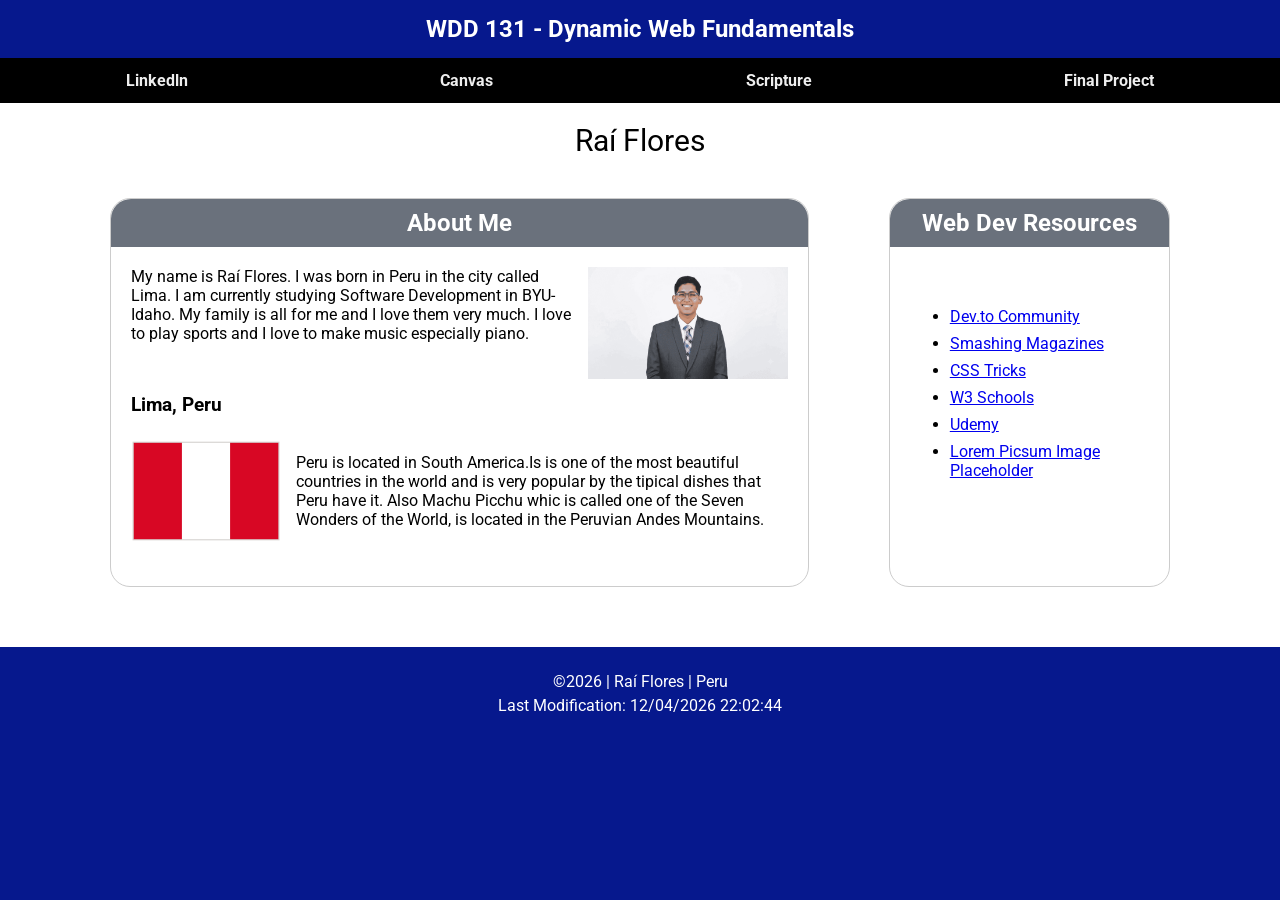
<file: index.html>
<!DOCTYPE html>
<html lang="en">
<head>
    <meta charset="UTF-8">
    <meta name="viewport" content="width=device-width, initial-scale=1.0">
    <title>WDD 131 - Dynamic Web Fundamentals - Raí Flores</title>
    <meta name="description" content="WDD 131 - Dynamic Web Fundamentals - Raí Martín Flores Marcenaro - Home page landing for web development resources and student profile.">
    <meta name="author" content="Raí Flores">
    <link rel="preconnect" href="https://fonts.googleapis.com">
    <link rel="preconnect" href="https://fonts.gstatic.com" crossorigin>
    <link href="https://fonts.googleapis.com/css2?family=Roboto:wght@400;700&display=swap" rel="stylesheet">
    <link rel="stylesheet" href="styles/base.css">
    <script src="scripts/getdates.js" defer></script>
</head>
<body>
    <header>

        <span id="course-title">WDD 131 - Dynamic Web Fundamentals</span>

        <nav>
	        <ul class="navigation">
		        <li><a href="https://www.linkedin.com/in/rai-flores-marcenaro-a914a3409/" title="Linkedln">Linkedln</a></li>
		        <li><a href="https://byupw.instructure.com/" title="Canvas">Canvas</a></li>
		        <li><a href="https://www.churchofjesuschrist.org/study/scriptures/bofm/2-ne/4?lang=eng&id=p34#p34" title="Scripture">Scripture</a></li>
		        <li><a href="#" title="Final Project">Final Project</a></li>
	        </ul>
        </nav>

    </header>
    
    <main>
        <h1>Raí Flores</h1>

        <section class="card">
            
            <h2>About Me</h2>
            <div class="bioDiv">
                <p class="p1">My name is Raí Flores. I was born in Peru in the city called Lima. I am currently studying Software Development in BYU-Idaho. My family is all for me and I love them very much. I love to play sports and I love to make music especially piano.</p>
                <img src="images/profilepicture.png" alt="Raí Flores" >
            </div>
            

            <h3>Lima, Peru</h3>
            <div class="locationDiv">
                <img src="images/bandera.png" alt="Lima, Peru">
                <p>Peru is located in South America.Is is one of the most beautiful countries in the world and is very popular by the tipical dishes that Peru have it. Also Machu Picchu whic is called one of the Seven Wonders of the World, is located in the Peruvian Andes Mountains.</p>
            </div>
            
        </section>

        <section class="card">
            <h2>Web Dev Resources</h2>
            
	            <ul class="">
		            <li><a href="https://dev.to" title="Dev.toCommunity">Dev.to Community</a></li>
		            <li><a href="https://www.smashingmagazine.com" title="Smashing Magazines">Smashing Magazines</a></li>
		            <li><a href="https://css-tricks.com" title="CSS Tricks">CSS Tricks</a></li>
		            <li><a href="https://www.w3schools.com" title="W3 Schools">W3 Schools</a></li>
                    <li><a href="https://www.udemy.com" title="Udemy">Udemy</a></li>
                    <li><a href="https://picsum.photos" title="Lorem Picsum Image Placeholder">Lorem Picsum Image Placeholder</a></li>
	            </ul>
            
        </section>
    </main>

    <footer>
        
    <p>&copy;<span id="currentyear"></span> | Raí Flores | Peru</p>
    <p id="lastModified"></p>
    
        

    </footer>

</body>
</html>
</file>
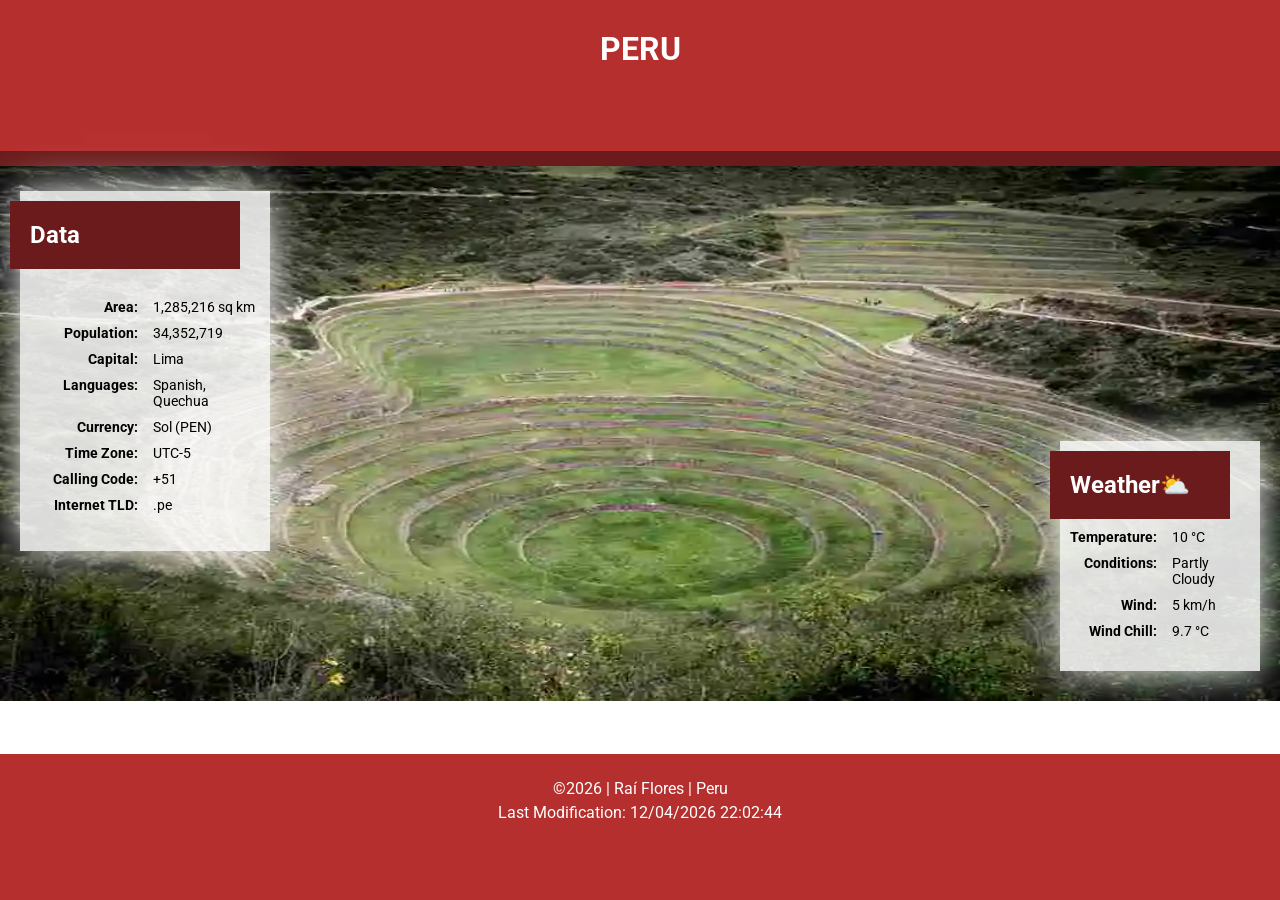
<file: place.html>
<!DOCTYPE html>
<html lang="en">
<head>
    <meta charset="UTF-8">
    <meta name="viewport" content="width=device-width, initial-scale=1.0">
    <title>WDD 131 - Country Page - Peru</title>
    <meta name="description" content="WDD 131 - Country Page project showcasing historical data, local weather conditions, and cultural highlights.">
    <meta name="author" content="Raí Flores">
    <link rel="preconnect" href="https://fonts.googleapis.com">
    <link rel="preconnect" href="https://fonts.gstatic.com" crossorigin>
    <link href="https://fonts.googleapis.com/css2?family=Roboto:wght@400;700&display=swap" rel="stylesheet">
    <link rel="stylesheet" href="styles/place.css">
    <link rel="stylesheet" href="styles/place-large.css">
    <script src="scripts/place.js" defer></script>
</head>
<body>
    <header>
        <h1>PERU</h1>
    </header>

    <main>
        <div class="hero">
        <picture >
            <source media="(min-width:600px)" srcset="images/perudesk.webp">
            <img src="images/peruphone.webp" alt="" width="250" height="500">
        </picture>
        
        <section class="data">
            <h2>Data</h2>
            <dl class="info">
                <dt>Area:</dt>
                <dd>1,285,216 sq km</dd>

                <dt>Population:</dt>
                <dd>34,352,719</dd>

                <dt>Capital:</dt>
                <dd>Lima</dd>

                <dt>Languages:</dt>
                <dd>Spanish, Quechua</dd>

                <dt>Currency:</dt>
                <dd>Sol (PEN)</dd>

                <dt>Time Zone:</dt>
                <dd>UTC-5</dd>

                <dt>Calling Code:</dt>
                <dd>+51</dd>

                <dt>Internet TLD:</dt>
                <dd>.pe</dd>
            </dl>
        </section>

        <section class="weather">
            <h2>Weather</h2>
            <img src="images/weatherperu.svg" alt="Weather Icon" >
            <dl class="info">
                <dt>Temperature:</dt>
                <dd>10 °C</dd>

                <dt>Conditions:</dt>
                <dd>Partly Cloudy</dd>

                <dt>Wind:</dt>
                <dd>5 km/h</dd>

                <dt>Wind Chill:</dt>
                <dd id="wind-chill"></dd>
            </dl>
        </section>
        </div>
    </main>

    <footer>
        <p>&copy;<span id="currentyear"></span> | Raí Flores | Peru</p>
    <p id="lastModified"></p>
    </footer>
</body>
</html>
</file>
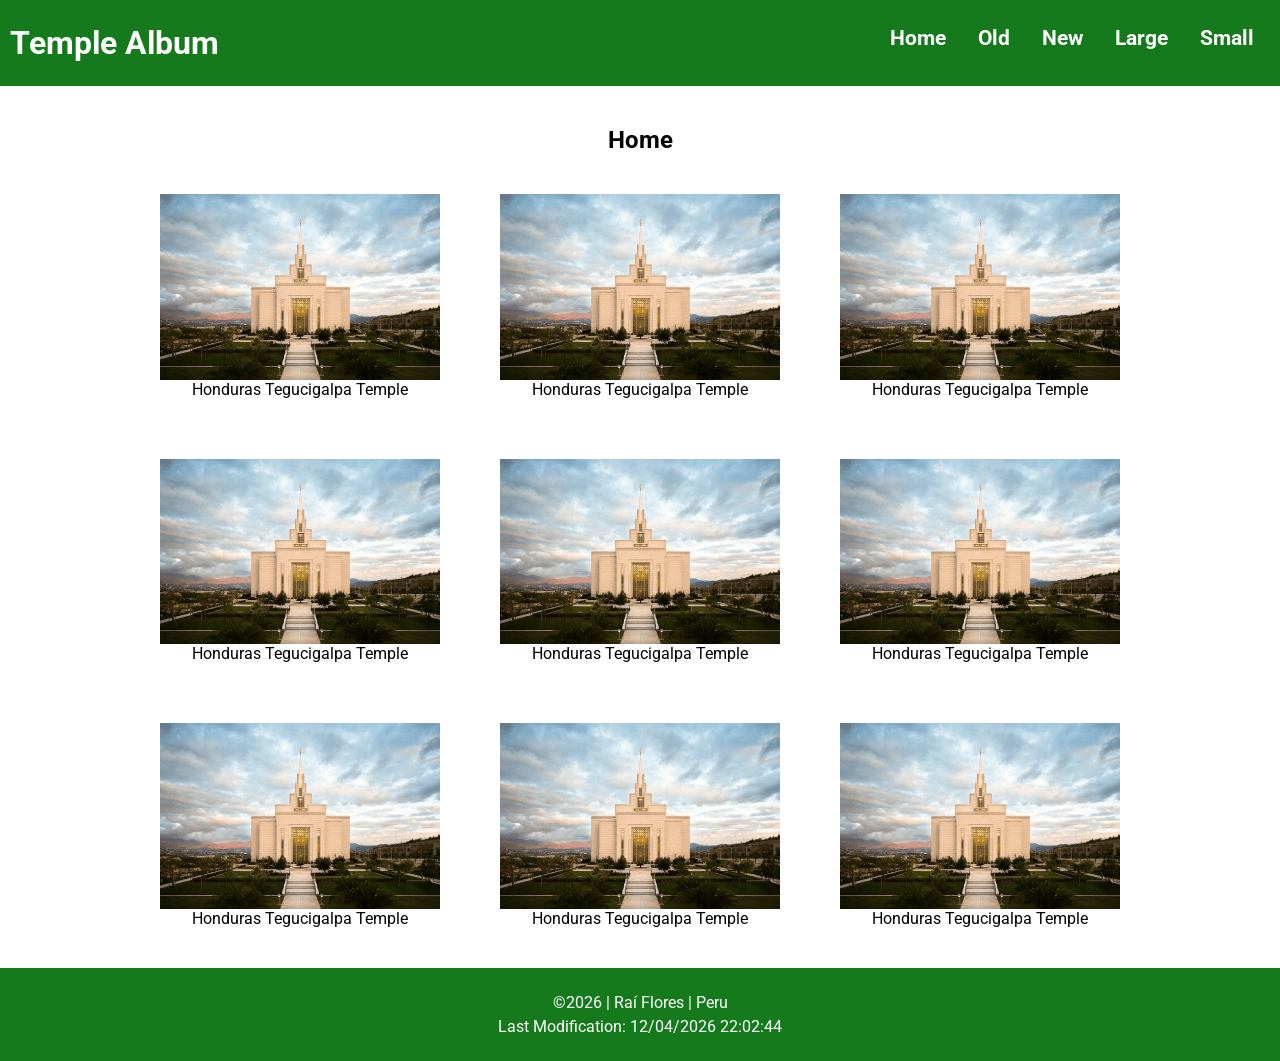
<file: temples.html>
<!DOCTYPE html>
<html lang="en">
<head>
    <meta charset="UTF-8">
    <meta name="viewport" content="width=device-width, initial-scale=1.0">
    <title>WDD 131 - Temples Album</title>
    <meta name="description" content="WDD 131 - Temples Album project showcasing a gallery of international temples with responsive layouts.">
    <meta name="author" content="Raí Flores">
    <link rel="preconnect" href="https://fonts.googleapis.com">
    <link rel="preconnect" href="https://fonts.gstatic.com" crossorigin>
    <link href="https://fonts.googleapis.com/css2?family=Roboto:wght@400;700&display=swap" rel="stylesheet">
    <link rel="stylesheet" href="styles/temples.css">
    <link rel="stylesheet" href="styles/temples-large.css">
    <script src="scripts/temples.js" defer ></script>
    
</head>
<body>
    <header>
        <h1>Temple Album</h1>
        <button id="menu"></button>
        <nav>
            <ul class="navigation">
                <li><a href="#" class="active" title="Home">Home</a></li>
                <li><a href="#" title="Old">Old</a></li>
                <li><a href="#" title="Service">New</a></li>
                <li><a href="#" title="Large">Large</a></li>
                <li><a href="#" title="Small">Small</a></li>
            </ul>
        </nav>
    </header>

    <main>
        <h2>Home</h2>

        <figure>       
            <img src="images/hondurastemple.png" alt="">
            <figcaption>
                <p>Honduras Tegucigalpa Temple</p>
            </figcaption>
        </figure>

        <figure>       
            <img src="images/hondurastemple.png" alt="">
            <figcaption>
                <p>Honduras Tegucigalpa Temple</p>
            </figcaption>
        </figure>
        
        <figure>       
            <img src="images/hondurastemple.png" alt="">
            <figcaption>
                <p>Honduras Tegucigalpa Temple</p>
            </figcaption>
        </figure>

        <figure>       
            <img src="images/hondurastemple.png" alt="">
            <figcaption>
                <p>Honduras Tegucigalpa Temple</p>
            </figcaption>
        </figure>

        <figure>       
            <img src="images/hondurastemple.png" alt="">
            <figcaption>
                <p>Honduras Tegucigalpa Temple</p>
            </figcaption>
        </figure>

        <figure>       
            <img src="images/hondurastemple.png" alt="">
            <figcaption>
                <p>Honduras Tegucigalpa Temple</p>
            </figcaption>
        </figure>

        <figure>       
            <img src="images/hondurastemple.png" alt="">
            <figcaption>
                <p>Honduras Tegucigalpa Temple</p>
            </figcaption>
        </figure>

        <figure>       
            <img src="images/hondurastemple.png" alt="">
            <figcaption>
                <p>Honduras Tegucigalpa Temple</p>
            </figcaption>
        </figure>

        <figure>       
            <img src="images/hondurastemple.png" alt="">
            <figcaption>
                <p>Honduras Tegucigalpa Temple</p>
            </figcaption>
        </figure>

    </main>
    <footer>
        <p>&copy;<span id="currentyear"></span> | Raí Flores | Peru</p>
        <p id="lastModified"></p>
    </footer>

</body>
</html>
</file>
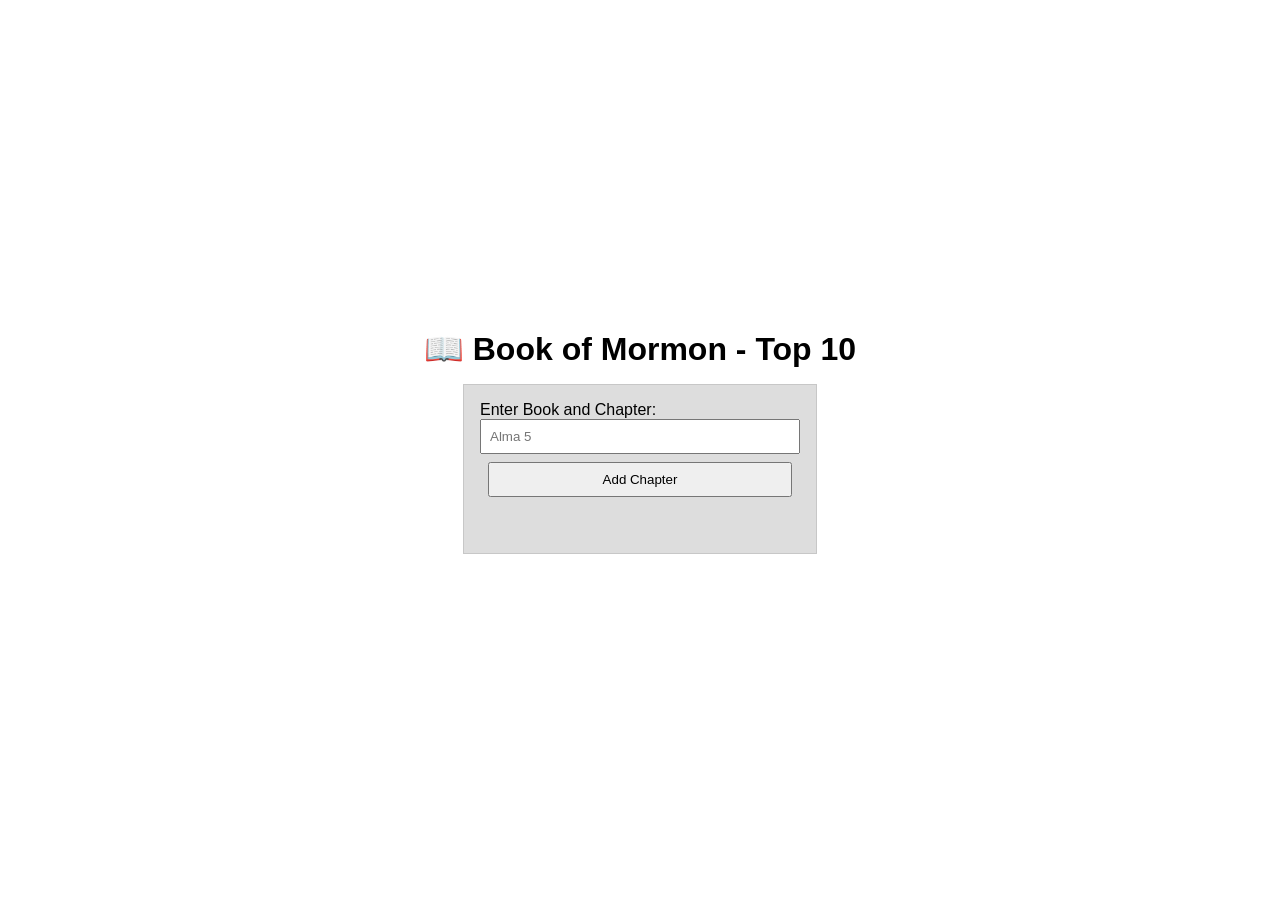
<file: week02/bom.html>
<!DOCTYPE html>
<html lang="en">
<head>
    <meta charset="UTF-8">
    <meta name="viewport" content="width=device-width, initial-scale=1.0">
    <link rel="stylesheet" href="styles/bom.css">
    <script src="scripts/bom.js" defer></script>
    <title>Book of Mormon</title>
</head>
<body>
    <h1>📖 Book of Mormon - Top 10</h1>
<main>
	<label for="favchap">Enter Book and Chapter: </label>
	<input type="text" id="favchap" placeholder="Alma 5">
	<button type="submit">Add Chapter</button>
	<ul id="list"></ul>
</main>
</body>
</html>
</file>
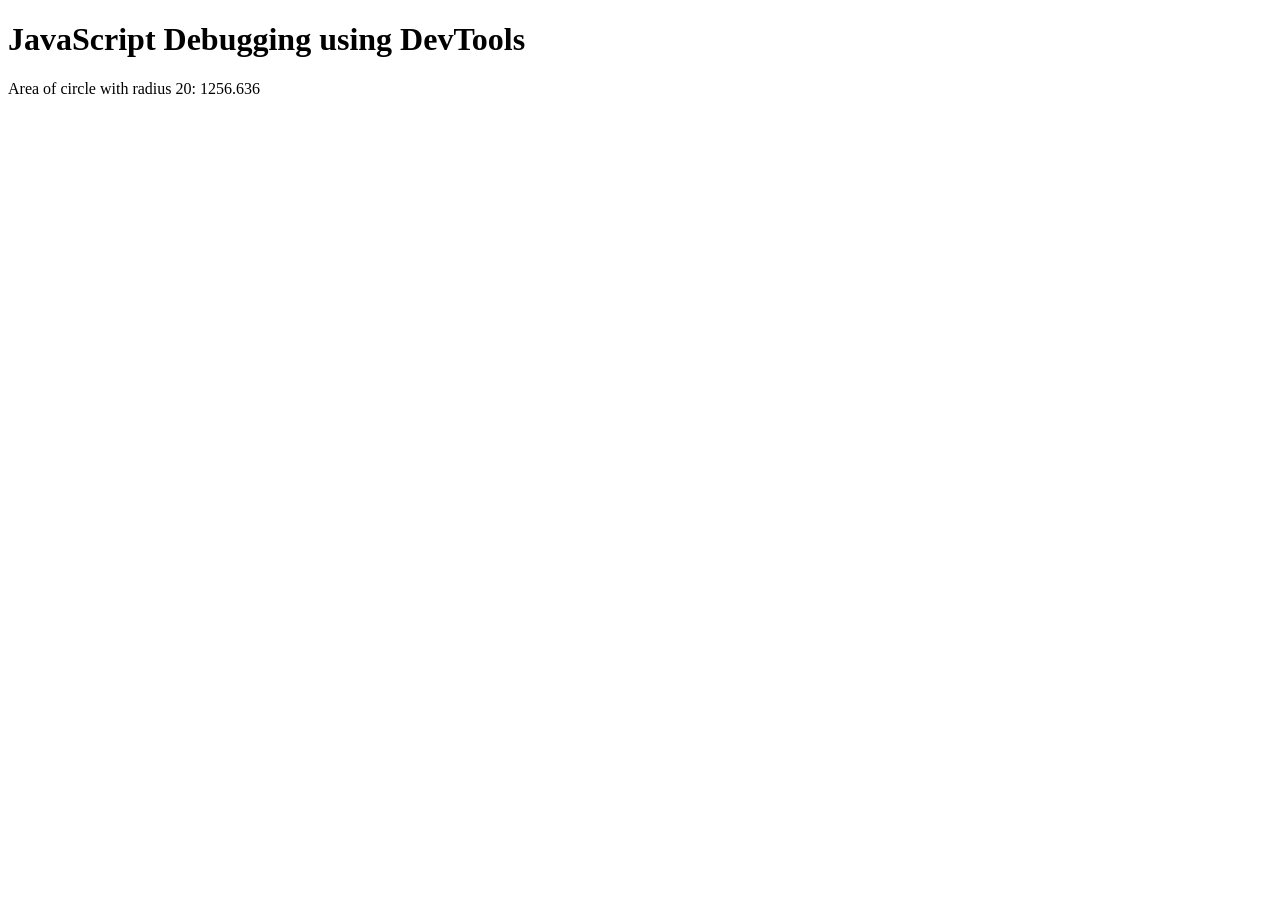
<file: week02/debugging.html>
<!DOCTYPE html>
<html lang="en">
<head>
    <meta charset="UTF-8">
    <meta name="viewport" content="width=device-width, initial-scale=1.0">
    <script src="scripts/debugging.js" defer></script>
    <title>Document</title>
</head>
<body>
    <h1>JavaScript Debugging using DevTools</h1>
    <p>Area of circle with radius <span id="radius"></span>: <span id="area"></span></p>
</body>
</html>
</file>
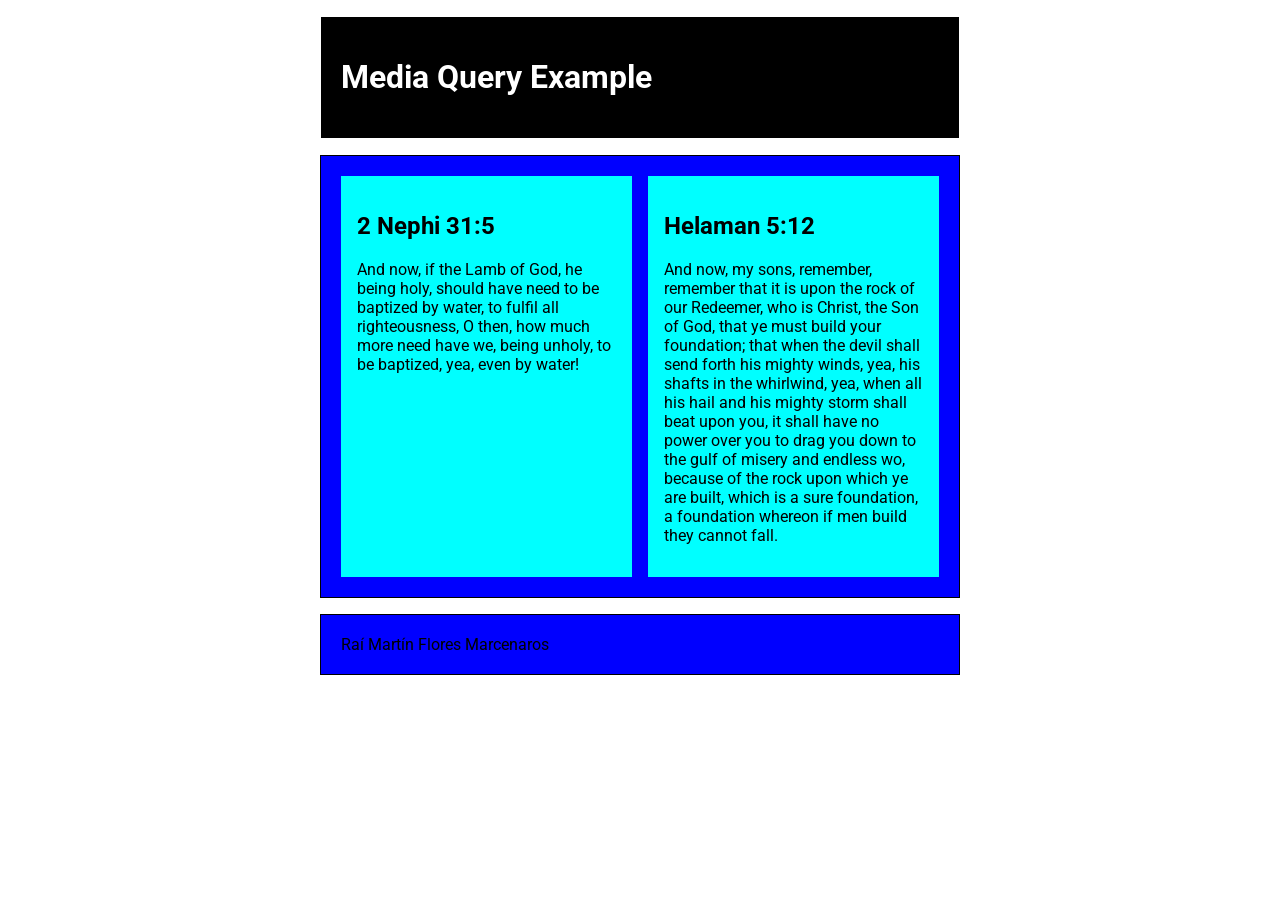
<file: week02/media-query.html>
<!DOCTYPE html>
<html lang="en">
<head>
    <meta charset="UTF-8">
    <meta name="viewport" content="width=device-width, initial-scale=1.0">
    <title>WDD 131 - Media Query Example</title>
    <meta name="description" content="Media query learning activity example page.">
    <meta name="author" content="Raí Flores">
    <link rel="preconnect" href="https://fonts.googleapis.com">
    <link rel="preconnect" href="https://fonts.gstatic.com" crossorigin>
    <link href="https://fonts.googleapis.com/css2?family=Roboto:wght@400;700&display=swap" rel="stylesheet">
    <link rel="stylesheet" href="styles/media-query.css">
    <link rel="stylesheet" href="styles/media-query-large.css">

</head>
<body>
    <header>
        <h1>Media Query Example</h1>

    </header>

    <main>
        <section>
            <h2>2 Nephi 31:5</h2>
            <p>And now, if the Lamb of God, he being holy, should have need to be baptized by water, to fulfil all righteousness, O then, how much more need have we, being unholy, to be baptized, yea, even by water!</p>
        </section>

        <section>
            <h2>Helaman 5:12</h2>
            <p>And now, my sons, remember, remember that it is upon the rock of our Redeemer, who is Christ, the Son of God, that ye must build your foundation; that when the devil shall send forth his mighty winds, yea, his shafts in the whirlwind, yea, when all his hail and his mighty storm shall beat upon you, it shall have no power over you to drag you down to the gulf of misery and endless wo, because of the rock upon which ye are built, which is a sure foundation, a foundation whereon if men build they cannot fall.</p>
        </section>
    </main>

    <footer>
        Raí Martín Flores Marcenaros
    </footer>

</body>
</html>
</file>
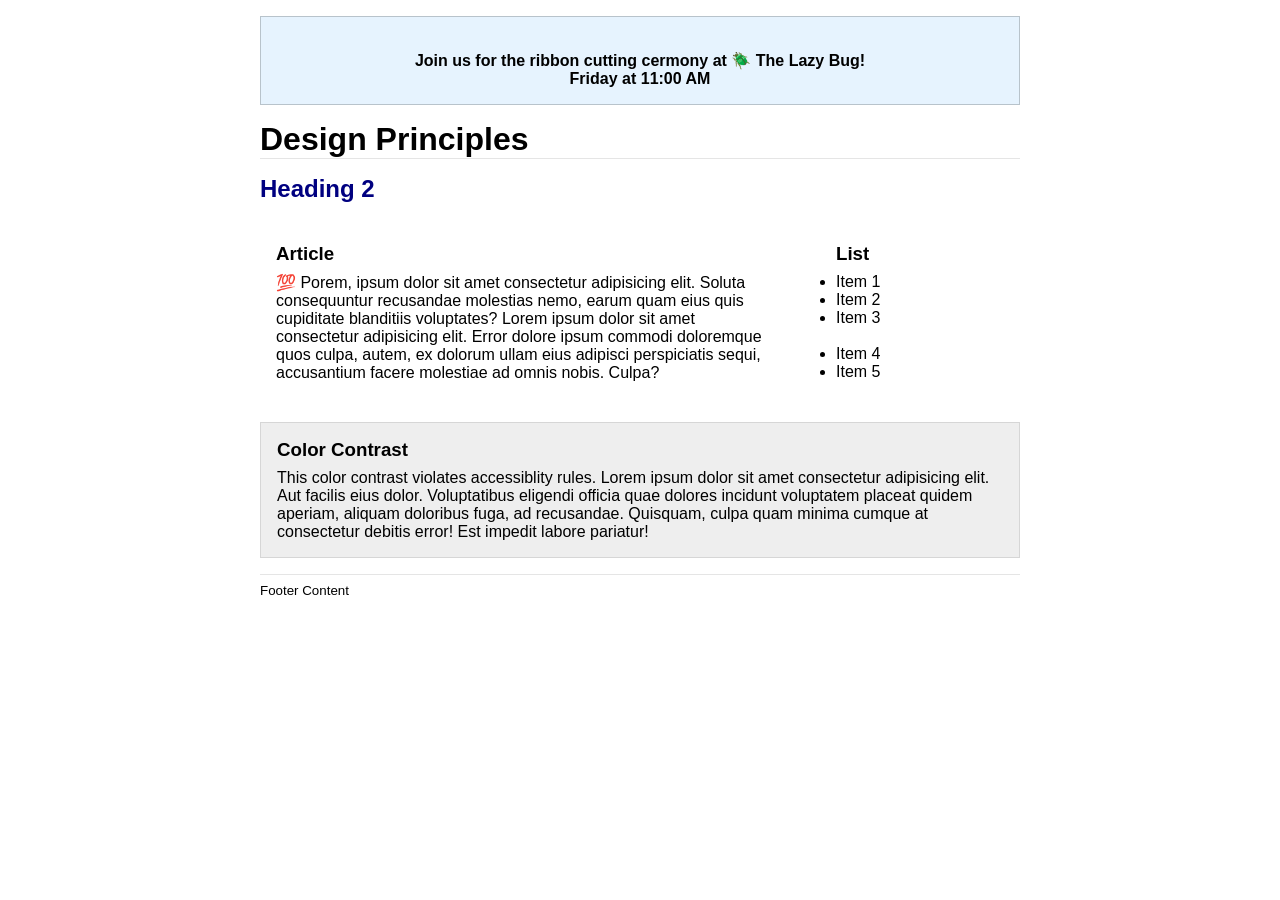
<file: week03/design.html>
<!DOCTYPE html>
<html lang="en">
<head>
    <meta charset="UTF-8">
    <meta name="viewport" content="width=device-width, initial-scale=1.0">
    <link rel="stylesheet" href="styles/design.css">
    <title>Document</title>
</head>
<body>
    <header>
        <div class="banner" behavior="alternate" direction="right"><br>Join us for the ribbon cutting cermony at 🪲 The Lazy Bug!<br>Friday at 11:00 AM</div>
        <h1>Design Principles</h1>
    </header>
    <main>
        <h2>Heading 2</h2>
        <section>
            <h3>Article</h3>
            <article>
                <p>💯 Porem, ipsum dolor sit amet consectetur adipisicing elit. Soluta consequuntur recusandae molestias nemo, earum quam eius quis cupiditate blanditiis voluptates? Lorem ipsum dolor sit amet consectetur adipisicing elit. Error dolore ipsum commodi doloremque quos culpa, autem, ex dolorum ullam eius adipisci perspiciatis sequi, accusantium facere molestiae ad omnis nobis. Culpa?</p>
            </article>
        </section>
        <section>
            <h3>List</h3>
            <ul>
                <li>Item 1</li>
                <li>Item 2</li>
                <li>Item 3<br><br></li>
                <li>Item 4</li>
                <li>Item 5</li>
            </ul>
        </section>
        <div class="callout">
            <h3>Color Contrast</h3>
            <p>This color contrast violates accessiblity rules. Lorem ipsum dolor sit amet consectetur adipisicing elit. Aut facilis eius dolor. Voluptatibus eligendi officia quae dolores incidunt voluptatem placeat quidem aperiam, aliquam doloribus fuga, ad recusandae. Quisquam, culpa quam minima cumque at consectetur debitis error! Est impedit labore pariatur!</p>
        </div>
    </main>
    <footer>
        Footer Content
    </footer>
</body>
</html>
</file>
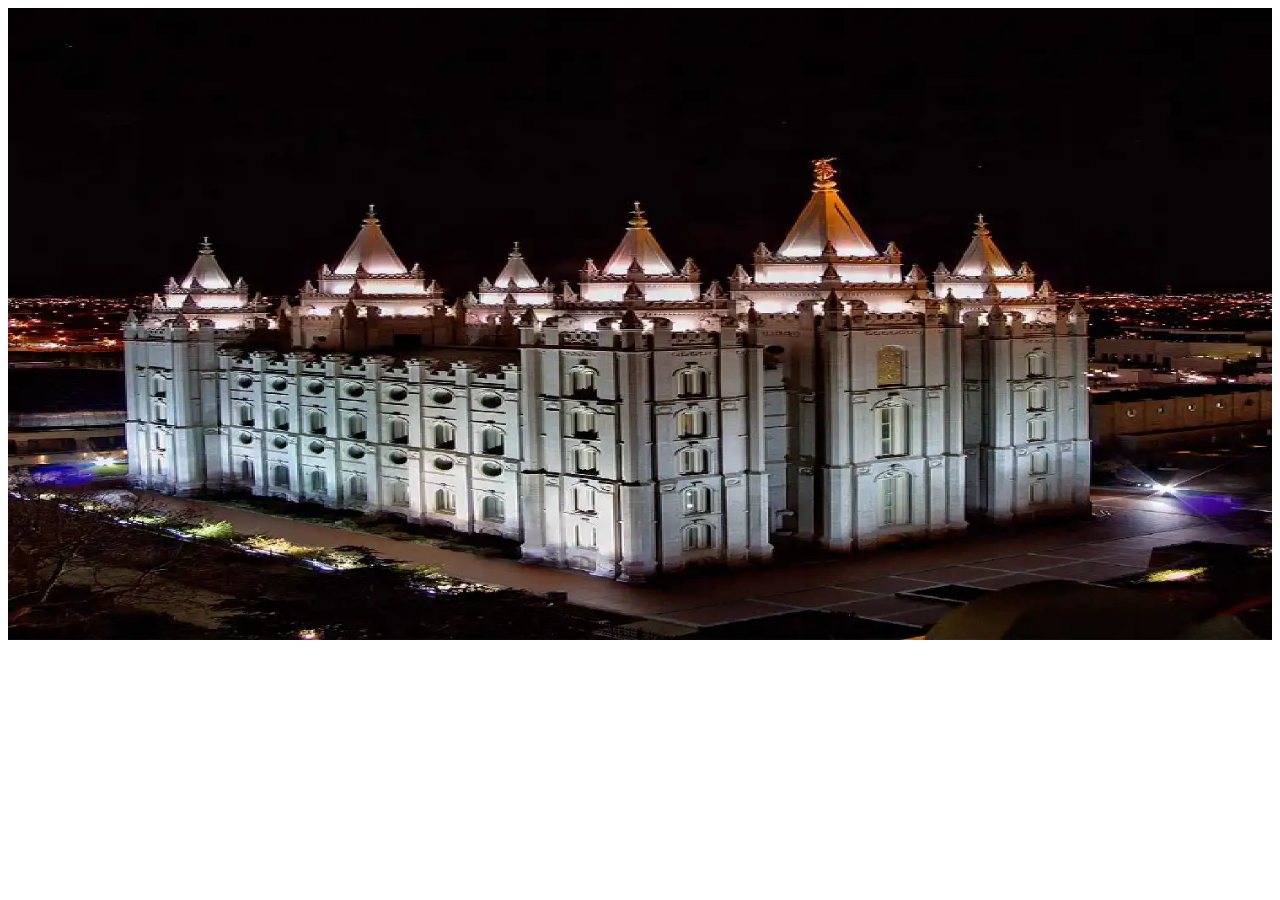
<file: week03/responsive-images.html>
<!DOCTYPE html>
<html lang="en">
<head>
    <meta charset="UTF-8">
    <meta name="viewport" content="width=device-width, initial-scale=1.0">
    <title>Document</title>
    <link rel="stylesheet" href="styles/responsive-images.css">
</head>
<body>
    <main>
        <div class="hero">
            <picture>
                <source media="(min-width:1000px )" srcset="images/hero-large.webp">
                <source media="(min-width:500px )" srcset="images/hero-medium.webp">
                <img src="images/hero-small.webp" alt="Salt Lake City Temple" width="500" height="250">

            </picture>
        </div>
    </main>
</body>
</html>
</file>
<file: styles/base.css>
* {
	margin: 0;
	padding: 0;
    box-sizing: border-box;
    font-family: 'Roboto', Arial, sans-serif;
}
body {
    
    display: grid;
    grid-template-columns: 1fr; 
    grid-template-rows: auto auto 1fr auto;
    min-height: 100vh;
}

header {
    background-color: #06188d; 
    grid-column: 1 / -1;    
    width: 100%;
}

#course-title {
    
    display: block;       
    font-size: 1.5rem;
    text-align: center;   
    font-weight: 700;
    color: #ffffff;
    padding: 15px 20px;
}

.navigation{
    list-style: none;
	display: flex;
	flex-wrap: wrap;
	background-color: #000000;
	align-items: center;
}

.navigation li {
    padding: 10px;
	flex: 1 1 auto; 
}
.navigation a {
	font-weight: 700;
	display: block;
	color: #eee;
	padding: 0.2rem;
	text-decoration: none;
	text-align: center;
}

.navigation a:hover {
	text-decoration: underline;
	text-decoration-color: yellow;
    background-color: #324cf8;
}

main h1 {
    grid-column: 1 / -1;
    text-align: center;
    font-size: 30px;   
    font-weight: normal; 
    color: #000000;
    margin: 0;
    padding: 0px;
}

.card{
    border: 1px solid #ccc;
    padding: 20px;
    border-radius: 20px;
    margin-left: 20px;
    margin-right: 20px;
    display: flex;
    flex-direction: column;
    height: 100%;
}

main{
    max-width: 1100px;
    margin: 20px auto;
    display: grid;
    grid-template-columns: 2.3fr 1fr;
    gap: 40px;
    align-content: start;
}

.card h2 {
    text-align: center;
    color: white;
    background-color: #6a717c;
    padding:10px;
    margin: -20px -20px 20px -20px;
    border-radius: 20px 20px 0 0;
}

.bioDiv{
    display: grid;
    grid-template-columns: 1fr 200px; 
    gap: 15px;
    align-items: start;
    margin-bottom: 15px;
}



.locationDiv{
    display: grid;
    grid-template-columns: 150px 1fr;
    gap: 15px;
    align-items: center;
}

.card img {
    max-width: 100%;
    height: auto;
    display: block;
}

.card ul {
    list-style-type: disc; 
    padding-left: 20px;      
    text-align: left;
    margin: 40px 20px;        
}

.card ul li {
    margin-bottom: 8px;      
}

footer{
    background-color: #06188d;
    
    text-align: center;
    padding: 20px;
    margin-top: 40px;
}

footer p {
    margin: 5px 0;
    color: white;
}
</file>
<file: styles/place.css>
:root{
    --mainColor: rgb(182, 47, 47);
    --secondColor: rgb(107, 27, 27);
    --contrastColor: white;
}
*{
    margin: 0;
	padding: 0;
    box-sizing: border-box;
    font-family: 'Roboto', Arial, sans-serif;
}

body{
    min-height: 100vh;
    margin: 0;;
    display: grid;
    
}

header{
    background-color: var(--mainColor);
    color: var(--contrastColor);
    text-align: center;
    padding: 20px;
}

.hero{
    width: 100%;
    overflow: hidden;
    margin: 0;
    border-top: 12px solid var(--secondColor);      
    border-bottom: 8px solid var(--mainColor);
 
}

.hero picture img{
    display: block;
    width: 100%;
    height: 100%;
    object-fit: cover;
    
}

section h2{
    padding: 20px;
}
section{
    
    
    text-align: center;
    padding-bottom: 15px;
    
}

section img{
    padding-bottom: 10px;
    
}

.info {
    display: grid;
    padding: 10px;
    grid-template-columns: 1fr 1fr ;
    gap: 10px 15px ;
    max-width: 320px;
    margin: 0 auto;
    
}
.info dt{
    font-weight: bold;
    text-align: right;

}
.info dd {
    margin: 0;
    text-align: left;
}

footer{
    background-color: var(--mainColor);
    
    text-align: center;
    padding: 20px;
    
}

footer p {
    margin: 5px 0;
    color: var(--contrastColor);
}
</file>
<file: styles/place-large.css>
@media  (min-width: 37.5em){

    :root{
    --mainColor: rgb(182, 47, 47);
    --secondColor: rgb(107, 27, 27);
    --contrastColor: white;
    --newColor: rgba(255, 255, 255, 0.85);
}
    body {
    max-width: 100%;
    
}
    header, h1{
        margin: 0;
        padding: 15px 0;
    }
    .hero{
        width: 100%;
        
        display: grid;
        grid-template-columns: 1fr 1fr 1fr 1fr ;
        grid-template-rows: auto auto ;
        
        align-items: center;
        overflow: visible;
        border: none;
    }
    
    .hero picture {
        grid-column: 1/5;
        grid-row: 1/3;
        width: 100%;
        height: 550px;
        
    }

    .hero picture img{
        width: 100%;
        height: 550px; 
        object-fit: fill; 
        border-top: var(--secondColor) 15px solid;
        
    }
    .data{
        width: 250px;
        height: 360px;
        grid-column: 1;
        grid-row: 1;
        background-color: var(--newColor);
        margin-top: 40px;
        margin-left: 20px;
        z-index: 2;
    }

    .data h2{
        text-align: left;
        color: var(--contrastColor);
        background-color: var(--secondColor);
        margin-bottom: 20px;
        margin-top: 10px;
        margin-left: -10px;
        margin-right: 30px;
    }
    dt, dd{
        font-size: 14px;
    }
    .data, .weather {
    
        box-shadow: 0 0 40px rgba(255, 255, 255, 1);
    }
    .weather{
        
        height: 230px;
        width: 200px;
        grid-column: 4/5;
        grid-row: 1/3;
        box-sizing: border-box;
        background-color: var(--newColor);
        justify-self: end;
        align-self: end;         
        margin-bottom: 30px;
        margin-right: 20px;
    }
    
    .weather h2{
        text-align: left;
        background-color: var(--secondColor);
        color: var(--contrastColor);
        margin-top: 10px;
        margin-left: -10px;
        margin-right: 30px;
    }

    .weather h2::after{
        content: "⛅";
    }
    .weather img{
        display: none;
    }

}
</file>
<file: styles/temples.css>
*{
    margin: 0;
	padding: 0;
    box-sizing: border-box;
    font-family: 'Roboto', Arial, sans-serif;
}

body{
    min-height: 100vh;
    margin: 0;;
    display: grid;
    grid-template-rows: auto 1fr auto;
}
header{
    display: block;
    background-color: #147a1c;
    color: white;
    grid-template-columns: 1fr auto;
    padding: 10px 10px;
    position: relative;
    
    
}

#menu {
	font-size: 1.5rem;
	border: 0;
	background: none;
	color:white ;
 	position: absolute ;
	top: 1rem;
	right: 1rem;
}

#menu::before {
	content: "☰";
}

#menu.open::before {
	content: "X";
}

nav{
    display: flex;
    justify-content: center;
}

.navigation {
	display: none;
	flex-direction: column;
	justify-content: space-evenly;
	list-style: none;
    text-align: center;
	color: #fff;
    position: absolute;
    top: 100%;
    left: 0;
    width: 100%;
    background-color: #147a1c;
    z-index: 1000;
    padding-bottom: 10px;
}


.navigation a {
	display: block;
	padding: 1rem;
	text-align: center;
	text-decoration: none;
	color: #fff;
	font-weight: 700;
    font-size: 21px;
}
.navigation a:hover {
	
	text-decoration: underline double;
}
.navigation.open{
    display: flex;
}


/* when the button is clicked - the open class is toggled (added/removed) */
.open a {
	display: block;
}

main{
    display: grid;
    grid-template-columns: 1fr  ;
    
    max-width: 100%;
    margin: 0 auto;
    flex: 1;
    padding-bottom: 20px;
}

main h2 {
    text-align: center;
    padding-top: 40px;
    grid-column: 1/-1;
}

figure{
    display: flex;
    flex-direction: column;
    align-items: center;
    text-align: center;
    padding: 20px;
}
figure img{
    width: 100%;
    max-width: 100%;
    height: auto;
    object-fit: cover;
    
}

figure img:hover{
    box-shadow: 0 0 50px #333;  
}
footer{
    background-color: #147a1c;
    
    text-align: center;
    padding: 20px;
    
}

footer p {
    margin: 5px 0;
    color: white;
}
</file>
<file: styles/temples-large.css>
@media  (min-width: 37.5em){

    header{
        display: flex;
		align-items: center;
		justify-content: space-between;
        
    }

    main{
        display: grid;
        grid-template-columns: repeat(2, 1fr);
        gap: 20px;
        max-width: 1100px;
        margin: 0 auto;
        width: 100%;
        
    }

    #menu {
		display: none; /* hide hamburger button */
	}

	.navigation {
        display: flex;
		flex-direction: row;
        position: static;
        width: auto;
	}

	.navigation a {
		display: block;
		flex: 1 1 100%;
	}
	
	.stuff {
		margin: 1rem auto;
	}

    
}

@media (min-width: 60em) {
    
    main {
        grid-template-columns: repeat(3, 1fr);
        max-width: 1000px;
        margin: 0 auto;
    }
}
</file>
<file: week02/styles/bom.css>
* {
	margin: 0;
	padding: 0;
}

body {
	height: 100vh;
	display: flex;
	flex-direction: column;
	align-items: center;
	justify-content: center;
	font-family: Acme, Arial, sans-serif;
}

h1 {
	font-size: 1.5rem;
}

main {
	margin: 1rem auto;
	border: 1px solid rgb(0 0 0 / 0.1);
	padding: 1rem;
	background-color: #ddd;
	display: flex;
	flex-direction: column;
}

input,
button {
	padding: 0.5rem;
}

button {
	margin: 0.5rem;
}

.delete {
	width: fit-content;
}

.input {
	display: flex;
	gap: 1rem;
}

.list {
	padding: 0.5rem;
}

ul {
	margin: 1rem;
	list-style: none;
}

li {
	display: flex;
	align-items: center;
	justify-content: space-between;
}

@media only screen and (min-width: 32.5em) {
	h1 {
		font-size: 2rem;
	}

	main {
		width: 320px;
	}
}
</file>
<file: week02/styles/media-query.css>
*{
    font-family: 'Roboto', Arial, sans-serif;
}

header, main, footer{
    max-width: 640px;
    margin: 1rem auto;
    border: 1px solid ;
    padding: 20px ;
    background-color: blue;
    box-sizing: border-box;
}

main{
    display: grid;
    grid-template-columns: 1fr;
    gap:1rem
}

section{
    padding: 1rem;
    background-color: aqua;
}
</file>
<file: week02/styles/media-query-large.css>
@media screen and (min-width: 500px){

    header{
        background-color: black;
        color: white;
        
    }

    main{
        display: grid;
        grid-template-columns: 1fr 1fr;
    }
}
</file>
<file: week03/styles/design.css>
/* Universal Selector */
* {
	box-sizing: border-box;
	margin: 0;
	padding: 0;
}

/* HTML Element Selectors */
body {
	font-family: Roboto, helvetica, sans-serif;
	margin: 1rem;
}

header,
main,
footer {
	max-width: 760px;
	margin: 0 auto;
}

h1 {
	border-bottom: 1px solid rgb(0 0 0 / 0.1);
	margin: 1rem 0;
}

main {
	display: grid;
	grid-template-columns: 1fr 200px;
	grid-gap: 1.5rem;
}

section {
	padding: 1rem;
}

h2 {
	color: navy;
	grid-column: 1/3;
}

h3 {
	margin-bottom: 0.5rem;
}

footer {
	margin-top: 1rem;
	border-top: 1px solid rgb(0 0 0 / 0.1);
	padding: 0.5rem 0;
	font-size: smaller;
}

/* Class Selectors */
.banner {
	border: 1px solid rgb(0 0 0 / 0.2);
	padding: 1rem;
	background-color: rgb(230 243 254 / 1);
	font-weight: 700;
	word-break: break-word;
	text-align: center;
}

.callout {
	border: 1px solid rgb(0 0 0 / 0.1);
	color: #000;
	background-color: #eee;
	grid-column: 1/3;
	padding: 1rem;
}
</file>
<file: week03/styles/responsive-images.css>
.hero img{
    width: 100%;
    height: 100%;
    object-fit: cover;
}
</file>
